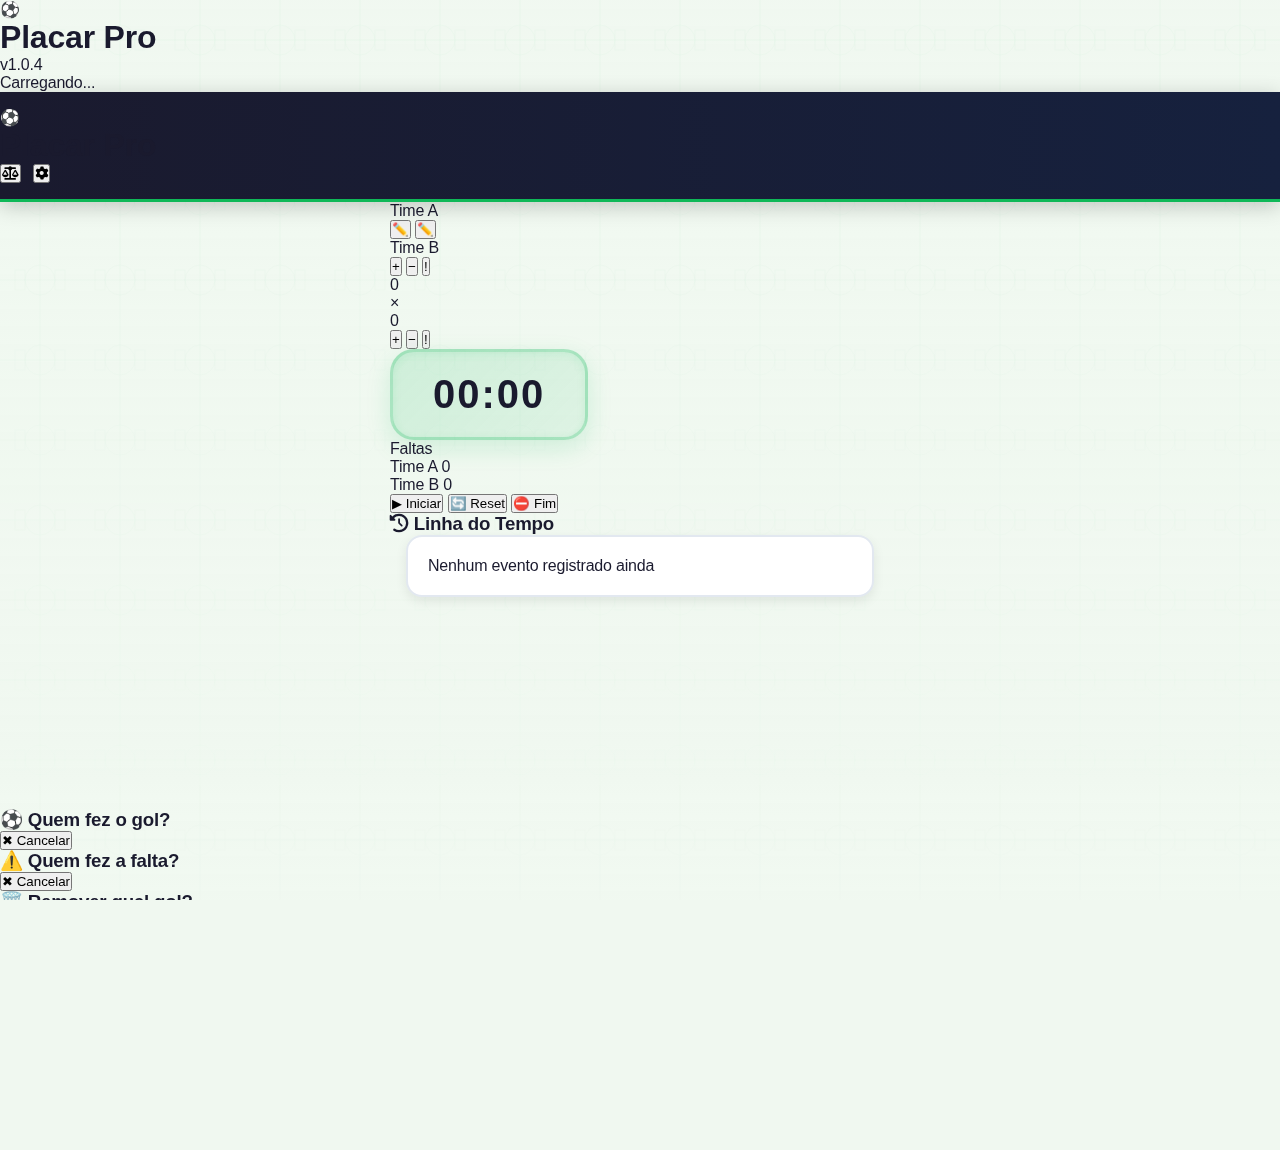
<file: index.html>
<!DOCTYPE html>
<html lang="pt-BR">
<head>
    <meta charset="UTF-8">
    <meta name="viewport" content="width=device-width, initial-scale=1.0, maximum-scale=1.0, user-scalable=no">
    
    <!-- Metadados básicos -->
    <meta name="description" content="Sistema de placar profissional Placar Pro">
    <meta name="version" content="v1.2.0">
    
    <!-- Theme-color dinâmico (JS) -->
    <meta name="theme-color" id="metaThemeColor" content="#1a5f23">
    
    <!-- Configurações iOS PWA -->
    <meta name="apple-mobile-web-app-capable" content="yes">
    <meta name="apple-mobile-web-app-status-bar-style" content="black-translucent">
    <meta name="apple-mobile-web-app-title" content="Placar Pro">
    
    <!-- Configurações Android/General PWA -->
    <meta name="mobile-web-app-capable" content="yes">
    <meta name="application-name" content="Placar Pro">
    
    <!-- Favicon e ícones -->
    <link rel="icon" href="icon-192.png" type="image/png">
    <link rel="apple-touch-icon" href="icon-192.png">
    
    <!-- Web App Manifest -->
    <link rel="manifest" href="manifest.json">
    
    <!-- Estilos -->
    <link rel="stylesheet" href="style.css">
    <link rel="stylesheet" href="https://cdnjs.cloudflare.com/ajax/libs/font-awesome/6.4.0/css/all.min.css">
    
    <title>Placar Pro</title>

    <script>
        function updateThemeColor() {
            const isDark = window.matchMedia('(prefers-color-scheme: dark)').matches;
            const metaTheme = document.getElementById('metaThemeColor');
            if (metaTheme) {
                metaTheme.setAttribute('content', isDark ? '#0a0c10' : '#1a1a2e');
            }
        }
        updateThemeColor();
        window.matchMedia('(prefers-color-scheme: dark)').addEventListener('change', updateThemeColor);
    </script>
</head>
<body class="clean-bg">
    <!-- SPLASH SCREEN -->
    <div id="splashScreen">
        <div class="splash-content">
            <div class="logo">⚽</div>
            <h1>Placar Pro</h1>
            <p class="version">v1.2.0</p>
            <div class="loading">
                <div class="spinner"></div>
            </div>
            <p class="loading-text">Carregando...</p>
        </div>
    </div>

    <!-- HEADER -->
<header class="app-header">
    <div class="header-container">
        <div class="logo-container">
            <div class="logo-icon">⚽</div>
            <h1 class="app-title">Placar Pro</h1>
        </div>
        <div style="display: flex; gap: 12px; margin-left: auto;">
            <button class="header-icon-btn" onclick="PlacarApp.trocarTab('comparar', this)" title="Comparar jogadores">
                <i class="fas fa-scale-balanced"></i>
            </button>
            <button class="header-icon-btn" onclick="PlacarApp.trocarTab('backup', this)" title="Configurações">
                <i class="fas fa-gear"></i>
            </button>
        </div>
    </div>
</header>

    <!-- CONTEÚDO PRINCIPAL -->
    <main class="app-main">
        <!-- SEÇÃO JOGO -->
        <section id="jogo" class="content-section active">
            <div class="scoreboard-container p-xl">
                <div class="teams-header">
                    <div class="team-name-display cursor-pointer" id="nomeTimeA">Time A</div>
                    <div class="team-edit-buttons">
                        <button class="edit-team-btn" onclick="PlacarApp.editarNomeTime('A')" title="Editar nome Time A">✏️</button>
                        <button class="edit-team-btn" onclick="PlacarApp.editarNomeTime('B')" title="Editar nome Time B">✏️</button>
                    </div>
                    <div class="team-name-display cursor-pointer" id="nomeTimeB">Time B</div>
                </div>

                <div class="main-scoreboard">
                    <div class="team-score team-left">
                        <div class="action-buttons">
                            <button class="action-btn goal-btn" onclick="PlacarApp.aumentarGol('A')" title="Gol do Time A">+</button>
                            <button class="action-btn remove-btn" onclick="PlacarApp.diminuirGol('A')" title="Remover gol">−</button>
                            <button class="action-btn foul-btn" onclick="PlacarApp.registrarFalta('A')" title="Registrar falta">!</button>
                        </div>
                        <div class="score-number cursor-pointer" id="placarA">0</div>
                    </div>
                    <div class="score-divider">×</div>
                    <div class="team-score team-right">
                        <div class="score-number cursor-pointer" id="placarB">0</div>
                        <div class="action-buttons">
                            <button class="action-btn goal-btn" onclick="PlacarApp.aumentarGol('B')" title="Gol do Time B">+</button>
                            <button class="action-btn remove-btn" onclick="PlacarApp.diminuirGol('B')" title="Remover gol">−</button>
                            <button class="action-btn foul-btn" onclick="PlacarApp.registrarFalta('B')" title="Registrar falta">!</button>
                        </div>
                    </div>
                </div>

                <div class="timer-section">
                    <div class="game-timer" id="tempo" onclick="PlacarApp.togglePause()">00:00</div>
                </div>

                <div class="fouls-section">
                    <div class="section-label">Faltas</div>
                    <div class="fouls-counter">
                        <div class="foul-item p-md">
                            <span class="foul-team-name" id="nomeFaltaA">Time A</span>
                            <span class="foul-count" id="faltasA">0</span>
                        </div>
                        <div class="foul-item p-md">
                            <span class="foul-team-name" id="nomeFaltaB">Time B</span>
                            <span class="foul-count" id="faltasB">0</span>
                        </div>
                    </div>
                </div>

                <div class="game-controls">
                    <button class="control-btn start-game-btn" id="btnIniciar" onclick="PlacarApp.iniciar()">
                        <span class="btn-icon">▶</span> Iniciar
                    </button>
                    <button class="control-btn reset-game-btn" onclick="PlacarApp.resetar()">
                        <span class="btn-icon">🔄</span> Reset
                    </button>
                    <button class="control-btn end-game-btn" id="btnFim" onclick="PlacarApp.fim()">
                        <span class="btn-icon">⛔</span> Fim
                    </button>
                </div>
            </div>

            <div class="timeline-container p-md">
                <h3 class="section-subtitle"><i class="fas fa-history"></i> Linha do Tempo</h3>
                <ul id="listaTimeline" class="timeline-list">
                    <li class="timeline-empty">Nenhum evento registrado ainda</li>
                </ul>
            </div>

            <h3 id="tituloGols" class="section-subtitle hidden">📊 Gols da Partida</h3>
            <ul id="listaGols" class="goals-list"></ul>
        </section>

        <!-- SEÇÃO JOGADORES (ID mantido) -->
        <section id="jogadores" class="content-section">
            <div class="input-card p-lg">
                <input type="text" id="novoJogador" class="player-input" placeholder="Nome do jogador" maxlength="20">
                <button class="primary-btn add-player-btn" onclick="PlacarApp.addJogador()">➕ Adicionar Jogador</button>
            </div>
            <ul id="listaJogadores" class="players-list"></ul>
        </section>

        <!-- SEÇÃO RANKING (ID mantido) -->
        <section id="ranking" class="content-section">
            <div class="stats-card p-lg">
                <h3 class="card-title">🏆 Ranking de Gols - Geral</h3>
                <ul id="listaRankingGeral" class="ranking-list"></ul>
            </div>
            <div class="stats-card p-lg">
                <h3 class="card-title">📅 Ranking de Gols - Mês</h3>
                <ul id="listaRankingMes" class="ranking-list"></ul>
            </div>
            <div class="stats-card p-lg">
                <h3 class="card-title">⚠️ Ranking de Faltas</h3>
                <ul id="listaRankingFaltas" class="ranking-list"></ul>
            </div>
        </section>

        <!-- SEÇÃO HISTÓRICO (ID mantido) -->
        <section id="historico" class="content-section">
            <div class="history-header">
                <h2 class="section-title">📋 Histórico de Partidas</h2>
                <button class="danger-btn clear-history-btn" onclick="PlacarApp.limparHistorico()">🗑️ Limpar Histórico</button>
            </div>
            <div id="listaHistorico" class="history-container"></div>
        </section>

        <!-- SEÇÃO STATS (ID mantido) -->
        <section id="stats" class="content-section">
            <h2 class="section-title">📊 Estatísticas</h2>
            <div class="stats-grid">
                <div class="stats-card p-lg">
                    <h3 class="card-title">📈 Gerais</h3>
                    <div id="statsGerais" class="stats-content"></div>
                </div>
                <div class="stats-card p-lg">
                    <h3 class="card-title">🔥 Recentes</h3>
                    <div id="statsRecentes" class="stats-content"></div>
                </div>
                <div class="stats-card p-lg">
                    <h3 class="card-title">👤 Por Jogador</h3>
                    <div id="statsPorJogador" class="stats-content"></div>
                </div>
            </div>
        </section>

        <!-- SEÇÃO COMPARAR (ID mantido) -->
        <section id="comparar" class="content-section">
            <div class="stats-card p-lg">
                <h3 class="card-title">⚖️ Comparar Jogadores</h3>
                <select id="jogador1" class="player-select">
                    <option value="">Selecione jogador 1</option>
                </select>
                <select id="jogador2" class="player-select">
                    <option value="">Selecione jogador 2</option>
                </select>
                <button class="primary-btn compare-btn" onclick="PlacarApp.compararJogadores()">⚖️ Comparar</button>
            </div>
            <div id="resultadoComparacao" class="comparison-result p-md"></div>
        </section>

        <!-- SEÇÃO BACKUP (ID mantido) -->
        <section id="backup" class="content-section">
            <div class="version-display p-lg">
                <div class="app-title">⚽ Placar Pro</div>
                <div class="app-version">Versão: <span id="appVersion">v1.2.0</span></div>
            </div>
            <div class="stats-card p-lg">
                <h3 class="card-title">💾 Backup & Restauração</h3>
                <button class="primary-btn" onclick="PlacarApp.exportarBackup()">📤 Exportar Dados</button>
                <button class="secondary-btn" onclick="document.getElementById('importFile').click()">📥 Importar Dados</button>
                <input type="file" id="importFile" accept=".json" style="display:none" onchange="PlacarApp.importarBackup(event)">
                <p style="font-size:12px; color:var(--text-secondary); margin-top:10px;">Salve seus jogadores, histórico e estatísticas</p>
                <button class="secondary-btn" onclick="PlacarApp.abrirTutorialManual()" style="margin-top: 15px;">📘 Reexibir tutorial</button>
            </div>
        </section>
    </main>

    <!-- POPUPS / MODAIS (inalterados) -->
    <div id="popupJogador" class="modal-overlay" onclick="PlacarApp.fecharPopup(event)">
        <div class="modal-content p-xl" onclick="event.stopPropagation()">
            <h3 class="modal-title">⚽ Quem fez o gol?</h3>
            <div id="popupJogadores" class="players-grid"></div>
            <button class="secondary-btn close-modal-btn" onclick="PlacarApp.fecharPopup()">✖ Cancelar</button>
        </div>
    </div>

    <div id="popupFalta" class="modal-overlay" onclick="PlacarApp.fecharPopupFalta(event)">
        <div class="modal-content p-xl" onclick="event.stopPropagation()">
            <h3 class="modal-title">⚠️ Quem fez a falta?</h3>
            <div id="popupJogadoresFalta" class="players-grid"></div>
            <button class="secondary-btn close-modal-btn" onclick="PlacarApp.fecharPopupFalta()">✖ Cancelar</button>
        </div>
    </div>

    <div id="popupRemover" class="modal-overlay" onclick="PlacarApp.fecharPopupRemover(event)">
        <div class="modal-content p-xl" onclick="event.stopPropagation()">
            <h3 class="modal-title">🗑️ Remover qual gol?</h3>
            <div id="popupGols" class="players-grid"></div>
            <button class="secondary-btn close-modal-btn" onclick="PlacarApp.fecharPopupRemover()">✖ Cancelar</button>
        </div>
    </div>

    <div id="popupNomeTime" class="modal-overlay" onclick="PlacarApp.fecharPopupNome(event)">
        <div class="modal-content p-xl" onclick="event.stopPropagation()">
            <h3 class="modal-title">✏️ Editar Nome do Time</h3>
            <input type="text" id="inputNomeTime" class="team-name-input" placeholder="Nome do time" maxlength="20">
            <button class="primary-btn confirm-btn" onclick="PlacarApp.salvarNomeTime()">✓ Confirmar</button>
            <button class="secondary-btn close-modal-btn" onclick="PlacarApp.fecharPopupNome()">✖ Cancelar</button>
        </div>
    </div>

    <!-- MODAL DO CARD DE COMPARTILHAMENTO -->
    <div id="modalCardPartida" class="modal-overlay" onclick="PlacarApp.fecharModalCard(event)">
        <div class="modal-content card-gramado" onclick="event.stopPropagation()">
            <div id="cardPartidaConteudo"></div>
            <div style="display: flex; gap: 12px; margin-top: 24px; justify-content: center;">
                <button class="secondary-btn" onclick="PlacarApp.fecharModalCard()">✖ Fechar</button>
            </div>
        </div>
    </div>

    <!-- OVERLAY DE ANIMAÇÃO -->
    <div id="gameOverlay" class="game-overlay">
        <div class="overlay-content">
            <div class="overlay-icon" id="overlayIcon">⚽</div>
            <div class="overlay-text" id="overlayText">INÍCIO DE JOGO</div>
        </div>
    </div>

    <!-- BOTÕES FLUTUANTES -->
    <button id="installBtn" class="floating-btn install-btn" onclick="PlacarApp.instalarApp()">📱 Instalar App</button>
    <button id="undoBtn" class="floating-btn undo-btn" onclick="PlacarApp.desfazer()" style="display: none;">↶</button>

    <!-- ===== BARRA DE ABAS – BOTTOM NAVIGATION (5 ITENS) ===== -->
<nav class="tabs-navigation">
    <div class="tabs-container">
        <button class="tab-button active" onclick="PlacarApp.trocarTab('jogo', this)">
            <i class="fas fa-futbol"></i>
            <span>Jogo</span>
        </button>
        <button class="tab-button" onclick="PlacarApp.trocarTab('jogadores', this)">
            <i class="fas fa-users"></i>
            <span>Elenco</span>
        </button>
        <button class="tab-button" onclick="PlacarApp.trocarTab('ranking', this)">
            <i class="fas fa-trophy"></i>
            <span>Artilharia</span>
        </button>
        <button class="tab-button" onclick="PlacarApp.trocarTab('historico', this)">
            <i class="fas fa-clock-rotate-left"></i>
            <span>Partidas</span>
        </button>
        <button class="tab-button" onclick="PlacarApp.trocarTab('stats', this)">
            <i class="fas fa-chart-simple"></i>
            <span>Estatísticas</span>
        </button>
    </div>
</nav>

    <!-- SCRIPTS -->
    <script src="app.js"></script>
    <script>
        document.addEventListener('DOMContentLoaded', function() {
            console.log('Placar Pro - Carregado com sucesso!');
            if (window.matchMedia('(display-mode: standalone)').matches) {
                console.log('Rodando como PWA instalado');
            }
            const versionSpan = document.getElementById('appVersion');
            if (versionSpan) versionSpan.textContent = 'v1.2.0';
        });
    </script>
</body>
</html>
</file>
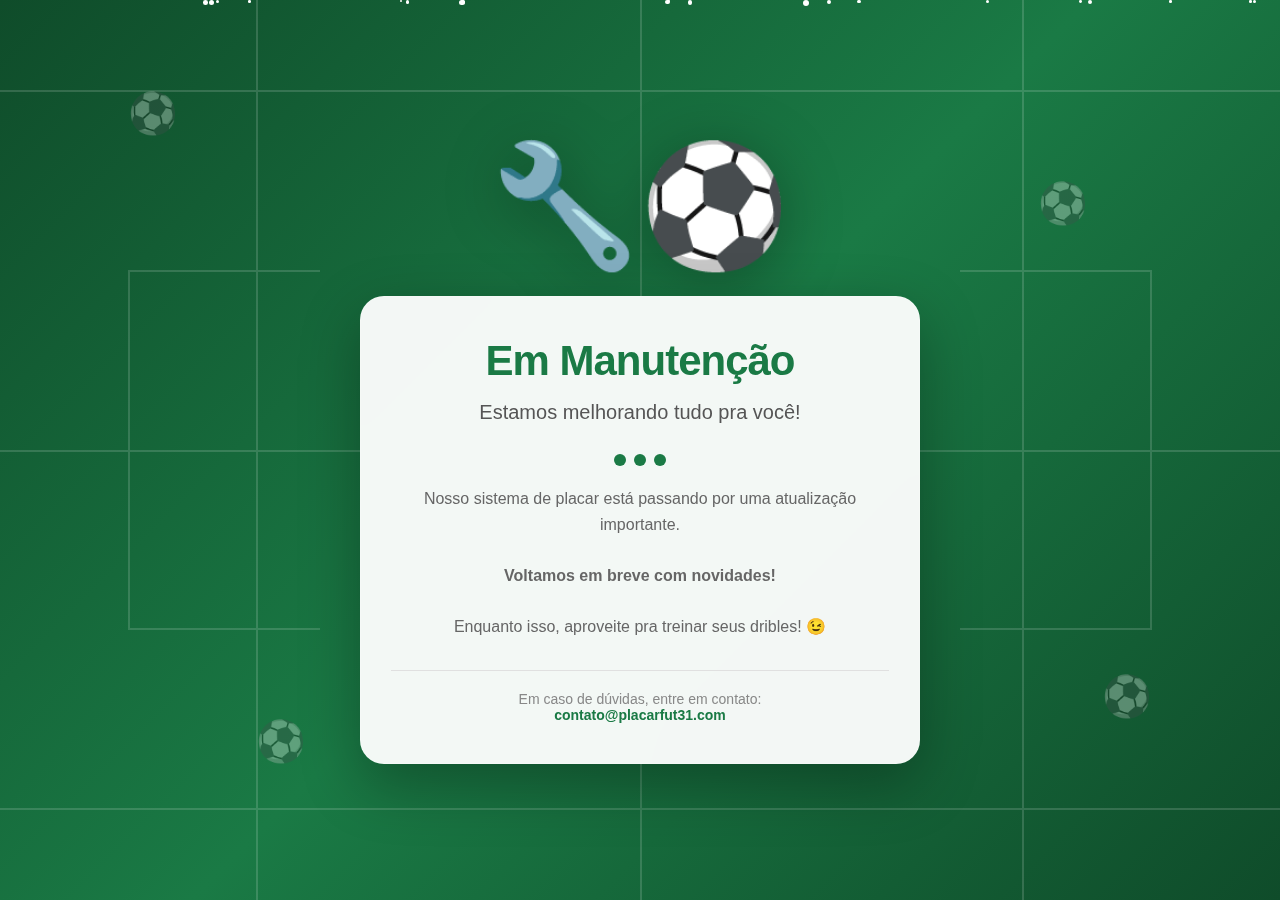
<file: manutencao.html>
<!DOCTYPE html>
<html lang="pt-BR">
<head>
<meta charset="UTF-8">
<meta name="viewport" content="width=device-width, initial-scale=1.0">
<title>Em Manutenção - Placar Fut 31</title>
<style>
* {
  margin: 0;
  padding: 0;
  box-sizing: border-box;
}

body {
  font-family: -apple-system, BlinkMacSystemFont, 'Segoe UI', Roboto, Arial, sans-serif;
  background: linear-gradient(135deg, #0f4c2a 0%, #1a7a45 50%, #0f4c2a 100%);
  min-height: 100vh;
  display: flex;
  align-items: center;
  justify-content: center;
  overflow: hidden;
  position: relative;
}

/* Campo de futebol de fundo */
.field {
  position: absolute;
  top: 0;
  left: 0;
  right: 0;
  bottom: 0;
  opacity: 0.15;
  overflow: hidden;
}

.field-lines {
  position: absolute;
  width: 100%;
  height: 100%;
}

/* Linhas horizontais */
.line-h {
  position: absolute;
  left: 0;
  right: 0;
  height: 2px;
  background: white;
}

.line-h.top { top: 10%; }
.line-h.middle { top: 50%; }
.line-h.bottom { bottom: 10%; }

/* Linhas verticais */
.line-v {
  position: absolute;
  top: 0;
  bottom: 0;
  width: 2px;
  background: white;
}

.line-v.left { left: 20%; }
.line-v.middle { left: 50%; }
.line-v.right { right: 20%; }

/* Círculo central */
.center-circle {
  position: absolute;
  top: 50%;
  left: 50%;
  transform: translate(-50%, -50%);
  width: 200px;
  height: 200px;
  border: 2px solid white;
  border-radius: 50%;
}

/* Áreas */
.area {
  position: absolute;
  border: 2px solid white;
}

.area.left {
  left: 10%;
  top: 30%;
  width: 15%;
  height: 40%;
  border-right: none;
}

.area.right {
  right: 10%;
  top: 30%;
  width: 15%;
  height: 40%;
  border-left: none;
}

/* Container principal */
.container {
  position: relative;
  z-index: 10;
  text-align: center;
  padding: 40px 20px;
  max-width: 600px;
  width: 90%;
}

/* Logo/Ícone */
.icon {
  font-size: 120px;
  animation: bounce 2s ease-in-out infinite;
  filter: drop-shadow(0 10px 30px rgba(0,0,0,0.3));
  margin-bottom: 20px;
}

@keyframes bounce {
  0%, 100% { transform: translateY(0) rotate(0deg); }
  50% { transform: translateY(-20px) rotate(10deg); }
}

/* Card com glassmorphism */
.card {
  background: rgba(255, 255, 255, 0.95);
  backdrop-filter: blur(10px);
  padding: 40px 30px;
  border-radius: 24px;
  box-shadow: 0 20px 60px rgba(0,0,0,0.3);
  border: 1px solid rgba(255,255,255,0.2);
}

h1 {
  font-size: 42px;
  font-weight: 900;
  color: #1a7a45;
  margin-bottom: 16px;
  letter-spacing: -1px;
}

.subtitle {
  font-size: 20px;
  color: #555;
  margin-bottom: 30px;
  font-weight: 500;
}

.message {
  font-size: 16px;
  color: #666;
  line-height: 1.6;
  margin-bottom: 30px;
}

/* Loader animado */
.loader {
  display: flex;
  justify-content: center;
  gap: 8px;
  margin-bottom: 20px;
}

.dot {
  width: 12px;
  height: 12px;
  background: #1a7a45;
  border-radius: 50%;
  animation: loading 1.4s ease-in-out infinite;
}

.dot:nth-child(1) { animation-delay: 0s; }
.dot:nth-child(2) { animation-delay: 0.2s; }
.dot:nth-child(3) { animation-delay: 0.4s; }

@keyframes loading {
  0%, 80%, 100% { 
    transform: scale(0.8);
    opacity: 0.5;
  }
  40% { 
    transform: scale(1.2);
    opacity: 1;
  }
}

/* Info de contato */
.contact {
  font-size: 14px;
  color: #888;
  margin-top: 30px;
  padding-top: 20px;
  border-top: 1px solid #e0e0e0;
}

.contact a {
  color: #1a7a45;
  text-decoration: none;
  font-weight: 600;
}

/* Bola flutuante decorativa */
.floating-ball {
  position: absolute;
  font-size: 40px;
  animation: float 6s ease-in-out infinite;
  opacity: 0.3;
  z-index: 5;
}

.ball-1 { top: 10%; left: 10%; animation-delay: 0s; }
.ball-2 { top: 20%; right: 15%; animation-delay: 1s; }
.ball-3 { bottom: 15%; left: 20%; animation-delay: 2s; }
.ball-4 { bottom: 20%; right: 10%; animation-delay: 3s; }

@keyframes float {
  0%, 100% { transform: translateY(0) rotate(0deg); }
  50% { transform: translateY(-30px) rotate(180deg); }
}

/* Responsivo */
@media (max-width: 600px) {
  h1 { font-size: 32px; }
  .subtitle { font-size: 18px; }
  .icon { font-size: 80px; }
  .card { padding: 30px 20px; }
}

/* Efeito de partículas */
.particles {
  position: absolute;
  top: 0;
  left: 0;
  right: 0;
  bottom: 0;
  overflow: hidden;
  z-index: 1;
}

.particle {
  position: absolute;
  background: white;
  border-radius: 50%;
  animation: rise 10s linear infinite;
}

@keyframes rise {
  from { 
    transform: translateY(0) scale(0);
    opacity: 0;
  }
  50% {
    opacity: 0.3;
  }
  to { 
    transform: translateY(-100vh) scale(1);
    opacity: 0;
  }
}
</style>
</head>
<body>

<!-- Campo de futebol de fundo -->
<div class="field">
  <div class="field-lines">
    <!-- Linhas horizontais -->
    <div class="line-h top"></div>
    <div class="line-h middle"></div>
    <div class="line-h bottom"></div>
    
    <!-- Linhas verticais -->
    <div class="line-v left"></div>
    <div class="line-v middle"></div>
    <div class="line-v right"></div>
    
    <!-- Círculo central -->
    <div class="center-circle"></div>
    
    <!-- Áreas -->
    <div class="area left"></div>
    <div class="area right"></div>
  </div>
</div>

<!-- Partículas decorativas -->
<div class="particles" id="particles"></div>

<!-- Bolas flutuantes -->
<div class="floating-ball ball-1">⚽</div>
<div class="floating-ball ball-2">⚽</div>
<div class="floating-ball ball-3">⚽</div>
<div class="floating-ball ball-4">⚽</div>

<!-- Container principal -->
<div class="container">
  <div class="icon">🔧⚽</div>
  
  <div class="card">
    <h1>Em Manutenção</h1>
    <p class="subtitle">Estamos melhorando tudo pra você!</p>
    
    <div class="loader">
      <div class="dot"></div>
      <div class="dot"></div>
      <div class="dot"></div>
    </div>
    
    <p class="message">
      Nosso sistema de placar está passando por uma atualização importante.
      <br><br>
      <strong>Voltamos em breve com novidades!</strong>
      <br><br>
      Enquanto isso, aproveite pra treinar seus dribles! 😉
    </p>
    
    <div class="contact">
      Em caso de dúvidas, entre em contato:<br>
      <a href="mailto:contato@placarfut31.com">contato@placarfut31.com</a>
    </div>
  </div>
</div>

<script>
// Gera partículas aleatórias
const particlesContainer = document.getElementById('particles');
const particleCount = 20;

for(let i = 0; i < particleCount; i++) {
  const particle = document.createElement('div');
  particle.className = 'particle';
  
  // Tamanho aleatório
  const size = Math.random() * 4 + 2;
  particle.style.width = size + 'px';
  particle.style.height = size + 'px';
  
  // Posição horizontal aleatória
  particle.style.left = Math.random() * 100 + '%';
  
  // Delay aleatório
  particle.style.animationDelay = Math.random() * 10 + 's';
  
  // Duração aleatória
  particle.style.animationDuration = (Math.random() * 5 + 8) + 's';
  
  particlesContainer.appendChild(particle);
}
</script>

</body>
</html>
</file>
<file: style.css>
/* ===== PLACAR FUT 31 - VERSÃO REFINADA ===== */
/* ===== Foco: Visual premium, 100% tela, botões integrados ===== */

:root {
  /* PALETA DE CORES PROFISSIONAL */
  --primary-green: #0fb858;
  --primary-green-dark: #0ea04d;
  --primary-red: #ff4757;
  --primary-red-dark: #e63946;
  --primary-yellow: #ffa502;
  --primary-yellow-dark: #ff8c00;
  --primary-blue: #3742fa;
  
  /* CORES DE FUNDO E TEXTO */
  --bg-body: #f0f8f0; /* Verde muito claro (gramado) */
  --bg-card: #ffffff;
  --text-primary: #1a1a2e;
  --text-secondary: #4a5568;
  --border-color: #e2e8f0;
  --shadow-light: 0 4px 12px rgba(0, 0, 0, 0.08);
  --shadow-medium: 0 6px 20px rgba(0, 0, 0, 0.12);
  --shadow-soft: 0 4px 6px rgba(0, 0, 0, 0.05), 0 10px 20px rgba(0, 0, 0, 0.08);
  
  /* GRADIENTES PROFISSIONAIS */
  --gradient-header: linear-gradient(135deg, #1a1a2e, #16213e);
  --gradient-green: linear-gradient(135deg, var(--primary-green), var(--primary-green-dark));
  --gradient-red: linear-gradient(135deg, var(--primary-red), var(--primary-red-dark));
  --gradient-yellow: linear-gradient(135deg, var(--primary-yellow), var(--primary-yellow-dark));
  --gradient-blue: linear-gradient(135deg, var(--primary-blue), #2f3ded);
  
  /* FUNDO DE CAMPO DE FUTEBOL SUTIL */
  --field-bg: url("data:image/svg+xml,%3Csvg width='80' height='80' xmlns='http://www.w3.org/2000/svg'%3E%3Cdefs%3E%3Cpattern id='field' width='80' height='80' patternUnits='userSpaceOnUse'%3E%3Crect width='80' height='80' fill='%23f0f8f0'/%3E%3Cpath d='M40 0v80M0 40h80' stroke='%230fb858' stroke-width='0.8' stroke-opacity='0.15'/%3E%3Ccircle cx='40' cy='40' r='15' fill='none' stroke='%230fb858' stroke-width='0.8' stroke-opacity='0.1'/%3E%3Crect x='15' y='30' width='10' height='20' fill='none' stroke='%230fb858' stroke-width='0.8' stroke-opacity='0.1'/%3E%3Crect x='55' y='30' width='10' height='20' fill='none' stroke='%230fb858' stroke-width='0.8' stroke-opacity='0.1'/%3E%3C/pattern%3E%3C/defs%3E%3Crect width='100%25' height='100%25' fill='url(%23field)'/%3E%3C/svg%3E");
}

/* ===== RESET E CONFIGURAÇÕES GERAIS ===== */
* {
  margin: 0;
  padding: 0;
  box-sizing: border-box;
  -webkit-tap-highlight-color: transparent;
}

html, body {
  width: 100%;
  height: 100%;
  overflow-x: hidden;
}

body {
  font-family: -apple-system, BlinkMacSystemFont, 'Segoe UI', Roboto, Helvetica, Arial, sans-serif;
  background-color: var(--bg-body);
  background-image: var(--field-bg);
  background-size: 80px 80px;
  color: var(--text-primary);
  min-height: 100vh;
  -webkit-font-smoothing: antialiased;
  -moz-osx-font-smoothing: grayscale;
  padding: 0;
  margin: 0;
  position: relative;
  letter-spacing: -0.2px;
}

/* Camada escura sutil para melhor contraste */
body::after {
  content: '';
  position: fixed;
  top: 0;
  left: 0;
  right: 0;
  bottom: 0;
  background: linear-gradient(rgba(240, 248, 240, 0.7), rgba(240, 248, 240, 0.9));
  z-index: -1;
  pointer-events: none;
}

/* ===== HEADER ELEGANTE ===== */
header {
  background: linear-gradient(90deg, 
    #1a1a2e, 
    #16213e, 
    #1a1a2e);
  background-size: 200% 200%;
  animation: headerGradient 10s ease infinite;
  padding: 16px 0;
  display: flex;
  align-items: center;
  justify-content: space-between;
  position: sticky;
  top: 0;
  z-index: 1000;
  width: 100%;
  box-shadow: 0 4px 20px rgba(0, 0, 0, 0.2);
  border-bottom: 3px solid var(--primary-green);
}

@keyframes headerGradient {
  0% { background-position: 0% 50%; }
  50% { background-position: 100% 50%; }
  100% { background-position: 0% 50%; }
}

.header-content {
  display: flex;
  align-items: center;
  justify-content: center;
  gap: 12px;
  flex: 1;
  padding: 0 20px;
}

.header-logo {
  font-size: 28px;
  animation: rotate 25s linear infinite;
  background: rgba(255, 255, 255, 0.1);
  width: 50px;
  height: 50px;
  border-radius: 50%;
  display: flex;
  align-items: center;
  justify-content: center;
  border: 2px solid rgba(255, 255, 255, 0.3);
}

@keyframes rotate {
  from { transform: rotate(0deg); }
  to { transform: rotate(360deg); }
}

.header-title {
  font-size: 22px;
  font-weight: 800;
  color: white;
  letter-spacing: -0.5px;
  text-shadow: 0 2px 8px rgba(0, 0, 0, 0.3);
}

.theme-toggle {
  display: block;
  background: transparent;
  border: none;
  font-size: 22px;
  cursor: pointer;
  color: white;
  margin-right: 16px;
}

/* ===== TABS ELEGANTES ===== */
.tabs {
  display: flex;
  background: transparent;
  overflow-x: auto;
  scrollbar-width: none;
  width: 100%;
  border-bottom: 2px solid rgba(0, 0, 0, 0.05);
  position: sticky;
  top: 71px; /* Altura do header */
  z-index: 900;
}

.tabs::-webkit-scrollbar {
  display: none;
}

.tabs button {
  flex: 1;
  min-width: 85px;
  padding: 16px 12px;
  border: none;
  background: transparent;
  font-size: 14px;
  font-weight: 600;
  color: var(--text-secondary);
  cursor: pointer;
  transition: all 0.3s ease;
  position: relative;
  white-space: nowrap;
  letter-spacing: -0.3px;
}

.tabs button.active {
  color: var(--primary-green);
  font-weight: 700;
  background: linear-gradient(145deg, #ffffff, #f5f5f5);
  border-radius: 16px 16px 0 0;
  box-shadow: 0 -4px 10px rgba(0, 0, 0, 0.05);
}

.tabs button.active::after {
  content: '';
  position: absolute;
  bottom: 0;
  left: 50%;
  transform: translateX(-50%);
  width: 60%;
  height: 3px;
  background: var(--primary-green);
  border-radius: 3px 3px 0 0;
}

/* ===== SEÇÕES PRINCIPAIS ===== */
main {
  width: 100%;
  padding: 0;
  padding-bottom: 100px;
}

section {
  display: none;
  width: 100%;
  animation: fadeIn 0.4s ease-out;
  padding-bottom: 100px;
}

section.active {
  display: block;
}

@keyframes fadeIn {
  from { opacity: 0; transform: translateY(15px); }
  to { opacity: 1; transform: translateY(0); }
}

/* ===== CARD ELEGANTE ===== */
.card {
  background: rgba(255, 255, 255, 0.95);
  backdrop-filter: blur(10px);
  -webkit-backdrop-filter: blur(10px);
  border-radius: 24px;
  padding: 24px;
  margin: 16px;
  box-shadow: 
    20px 20px 40px rgba(0, 0, 0, 0.08),
    -20px -20px 40px rgba(255, 255, 255, 0.8);
  border: 1px solid rgba(255, 255, 255, 0.3);
  position: relative;
  overflow: hidden;
  transition: transform 0.3s ease, box-shadow 0.3s ease;
}

.card:hover {
  transform: translateY(-2px);
  box-shadow: 0 10px 30px rgba(0, 0, 0, 0.15);
}

.card::before {
  content: '';
  position: absolute;
  top: 0;
  left: 0;
  right: 0;
  height: 5px;
  background: var(--gradient-green);
  border-radius: 20px 20px 0 0;
}

/* ===== PLACAR PREMIUM ===== */
.placar-container {
  background: rgba(255, 255, 255, 0.95);
  backdrop-filter: blur(10px);
  -webkit-backdrop-filter: blur(10px);
  border-radius: 24px;
  padding: 24px;
  margin: 16px;
  box-shadow: 
    20px 20px 40px rgba(0, 0, 0, 0.08),
    -20px -20px 40px rgba(255, 255, 255, 0.8);
  border: 1px solid rgba(255, 255, 255, 0.3);
  position: relative;
  overflow: hidden;
}

/* Efeito sutil de gramado no placar */
.placar-container::before {
  content: '';
  position: absolute;
  top: 0;
  left: 0;
  right: 0;
  bottom: 0;
  background: linear-gradient(135deg, 
    rgba(15, 184, 88, 0.03) 0%, 
    rgba(15, 184, 88, 0.01) 100%);
  z-index: 0;
  pointer-events: none;
}

.placar-header {
  display: flex;
  justify-content: space-between;
  align-items: center;
  margin-bottom: 24px;
  position: relative;
  z-index: 1;
  gap: 10px;
}

.nome-time {
  flex: 1;
  padding: 14px 18px;
  background: rgba(15, 184, 88, 0.1);
  border-radius: 16px;
  font-size: 17px;
  font-weight: 700;
  color: var(--text-primary);
  text-align: center;
  overflow: hidden;
  white-space: nowrap;
  text-overflow: ellipsis;
  border: 2px solid rgba(15, 184, 88, 0.2);
  backdrop-filter: blur(5px);
  min-height: 52px;
  display: flex;
  align-items: center;
  justify-content: center;
  transition: all 0.3s ease;
}

.nome-time:hover {
  border-color: rgba(15, 184, 88, 0.4);
  background: rgba(15, 184, 88, 0.15);
}

.btn-edit {
  background: rgba(15, 184, 88, 0.1);
  border: 2px solid rgba(15, 184, 88, 0.3);
  color: var(--primary-green);
  font-size: 18px;
  cursor: pointer;
  width: 44px;
  height: 44px;
  border-radius: 12px;
  display: flex;
  align-items: center;
  justify-content: center;
  transition: all 0.3s ease;
  margin: 0 5px;
  flex-shrink: 0;
  position: relative;
  overflow: hidden;
}

.btn-edit:active {
  background: var(--primary-green);
  color: white;
  transform: scale(0.95);
}

/* PLACAR CENTRAL (FOCO VISUAL) */
.placar {
  display: flex;
  align-items: center;
  justify-content: center;
  gap: 20px;
  padding: 30px 0;
  position: relative;
  z-index: 1;
}

.placar-time {
  display: flex;
  align-items: center;
  gap: 15px;
  flex: 1;
  justify-content: center;
}

.placar-numero {
  font-size: 84px;
  font-weight: 900;
  min-width: 110px;
  text-align: center;
  color: var(--text-primary);
  text-shadow: 0 4px 12px rgba(0, 0, 0, 0.15);
  font-variant-numeric: tabular-nums;
  background: linear-gradient(135deg, 
    rgba(255, 255, 255, 0.95), 
    rgba(255, 255, 255, 0.85));
  padding: 10px 20px;
  border-radius: 20px;
  box-shadow: 
    0 10px 30px rgba(0, 0, 0, 0.15),
    inset 0 2px 8px rgba(255, 255, 255, 0.8),
    inset 0 -2px 8px rgba(0, 0, 0, 0.05);
  border: 3px solid rgba(255, 255, 255, 0.9);
  position: relative;
  overflow: hidden;
}

.placar-numero::before {
  content: '';
  position: absolute;
  top: 0;
  left: 0;
  right: 0;
  bottom: 0;
  background: linear-gradient(
    45deg,
    transparent 30%,
    rgba(255, 255, 255, 0.2) 50%,
    transparent 70%
  );
  animation: shine 3s infinite;
  pointer-events: none;
}

@keyframes shine {
  0% { transform: translateX(-100%); }
  100% { transform: translateX(100%); }
}

.placar-vs {
  font-size: 38px;
  color: var(--text-secondary);
  font-weight: 400;
  opacity: 0.7;
  flex-shrink: 0;
  padding: 0 10px;
}

/* BOTÕES DE CONTROLE INTEGRADOS */
.botoes-controle {
  display: flex;
  flex-direction: column;
  gap: 12px;
  width: 64px;
}

.btn-controle {
  width: 64px;
  height: 64px;
  border: none;
  border-radius: 18px;
  font-weight: 800;
  display: flex;
  align-items: center;
  justify-content: center;
  font-size: 28px;
  cursor: pointer;
  transition: all 0.2s cubic-bezier(0.4, 0, 0.2, 1);
  box-shadow: 0 6px 15px rgba(0, 0, 0, 0.15);
  position: relative;
  overflow: hidden;
}

.btn-controle::before {
  content: '';
  position: absolute;
  top: -50%;
  left: -50%;
  width: 200%;
  height: 200%;
  background: linear-gradient(
    to right,
    rgba(255, 255, 255, 0) 0%,
    rgba(255, 255, 255, 0.2) 50%,
    rgba(255, 255, 255, 0) 100%
  );
  transform: rotate(30deg);
  transition: transform 0.6s;
  opacity: 0;
}

.btn-controle:active::before {
  transform: rotate(30deg) translate(100%, 100%);
  opacity: 1;
  transition: transform 0s;
}

.btn-gol {
  background: var(--gradient-green);
  color: white;
  height: 74px;
  font-size: 34px;
}

.btn-remover {
  background: var(--gradient-red);
  color: white;
  font-size: 26px;
}

.btn-falta {
  background: var(--gradient-yellow);
  color: white;
  font-size: 24px;
}

/* ANIMAÇÃO DE GOL */
.placar.gol-animation {
  animation: golCelebration 0.8s cubic-bezier(0.4, 0, 0.2, 1);
}

@keyframes golCelebration {
  0%, 100% { 
    transform: scale(1); 
  }
  25% { 
    transform: scale(1.15); 
    filter: brightness(1.2);
  }
  50% { 
    transform: scale(0.98); 
  }
  75% { 
    transform: scale(1.08); 
  }
}

/* ===== TIMER ELEGANTE ===== */
.tempo-container {
  text-align: center;
  margin: 30px 0;
  position: relative;
  z-index: 1;
}

#tempo {
  font-size: 40px;
  font-weight: 800;
  padding: 20px 40px;
  background: linear-gradient(135deg, 
    rgba(15, 184, 88, 0.15), 
    rgba(15, 184, 88, 0.08));
  border-radius: 24px;
  display: inline-block;
  min-width: 160px;
  border: 3px solid rgba(15, 184, 88, 0.25);
  color: var(--text-primary);
  font-variant-numeric: tabular-nums;
  letter-spacing: 2px;
  transition: all 0.3s ease;
  box-shadow: 
    inset 0 2px 8px rgba(15, 184, 88, 0.1),
    0 8px 25px rgba(15, 184, 88, 0.15);
  cursor: pointer;
}

#tempo:active {
  transform: scale(0.97);
  background: linear-gradient(135deg, 
    rgba(15, 184, 88, 0.2), 
    rgba(15, 184, 88, 0.12));
}

#tempo.tempo-pausado {
  color: var(--primary-red);
  border-color: rgba(255, 71, 87, 0.3);
  background: linear-gradient(135deg, 
    rgba(255, 71, 87, 0.15), 
    rgba(255, 71, 87, 0.08));
  animation: pulsePause 2s ease-in-out infinite;
}

@keyframes pulsePause {
  0%, 100% { 
    opacity: 1;
    box-shadow: 
      inset 0 2px 8px rgba(255, 71, 87, 0.1),
      0 8px 25px rgba(255, 71, 87, 0.15);
  }
  50% { 
    opacity: 0.8;
    box-shadow: 
      inset 0 2px 8px rgba(255, 71, 87, 0.05),
      0 4px 15px rgba(255, 71, 87, 0.1);
  }
}

/* ===== CONTADOR DE FALTAS ===== */
.contador-faltas {
  display: flex;
  justify-content: space-between;
  gap: 16px;
  margin: 30px 0;
  padding: 0 16px;
}

.falta-item {
  flex: 1;
  display: flex;
  justify-content: space-between;
  align-items: center;
  padding: 18px 22px;
  background: linear-gradient(135deg, 
    rgba(255, 165, 2, 0.12), 
    rgba(255, 165, 2, 0.06));
  border-radius: 18px;
  border: 2px solid rgba(255, 165, 2, 0.25);
  font-size: 16px;
  font-weight: 600;
  color: var(--text-secondary);
  min-height: 58px;
  box-shadow: 0 4px 15px rgba(255, 165, 2, 0.1);
}

.falta-numero {
  font-size: 26px;
  font-weight: 800;
  color: var(--primary-yellow);
  text-shadow: 0 2px 4px rgba(255, 165, 2, 0.3);
}

/* ===== BOTÕES DE AÇÃO ===== */
.actions {
  display: flex;
  gap: 14px;
  width: 100%;
  margin: 30px 0;
  padding: 0 16px;
}

.btn-acao {
  flex: 1;
  padding: 20px 16px;
  border: none;
  border-radius: 18px;
  font-size: 17px;
  font-weight: 700;
  color: white;
  cursor: pointer;
  transition: all 0.3s cubic-bezier(0.4, 0, 0.2, 1);
  display: flex;
  align-items: center;
  justify-content: center;
  gap: 10px;
  min-height: 62px;
  box-shadow: 0 6px 20px rgba(0, 0, 0, 0.15);
  position: relative;
  overflow: hidden;
}

.btn-acao::before {
  content: '';
  position: absolute;
  top: -50%;
  left: -50%;
  width: 200%;
  height: 200%;
  background: linear-gradient(
    to right,
    rgba(255, 255, 255, 0) 0%,
    rgba(255, 255, 255, 0.2) 50%,
    rgba(255, 255, 255, 0) 100%
  );
  transform: rotate(30deg);
  transition: transform 0.6s;
  opacity: 0;
}

.btn-acao:active::before {
  transform: rotate(30deg) translate(100%, 100%);
  opacity: 1;
  transition: transform 0s;
}

.btn-iniciar {
  background: var(--gradient-green);
  flex: 1.3;
}

.btn-reset {
  background: var(--gradient-yellow);
  flex: 0.9;
  opacity: 0.95;
  font-size: 16px;
}

.btn-fim {
  background: var(--gradient-red);
  flex: 1.1;
}

/* ANIMAÇÕES DOS BOTÕES */
.btn-animating-green {
  animation: pulseGreen 0.6s ease-in-out !important;
}

.btn-animating-red {
  animation: pulseRed 0.6s ease-in-out !important;
}

@keyframes pulseGreen {
  0%, 100% { transform: scale(1); }
  50% { transform: scale(1.08); }
}

@keyframes pulseRed {
  0%, 100% { transform: scale(1); }
  50% { transform: scale(1.08); }
}

/* ===== TOAST NOTIFICATIONS ===== */
.toast {
  position: fixed;
  top: 30px;
  left: 50%;
  transform: translateX(-50%);
  background: var(--bg-card);
  color: var(--text-primary);
  padding: 16px 28px;
  border-radius: 16px;
  box-shadow: var(--shadow-medium);
  border: 2px solid var(--border-color);
  z-index: 9999;
  animation: slideDown 0.4s cubic-bezier(0.4, 0, 0.2, 1);
  font-weight: 700;
  max-width: 90%;
  text-align: center;
  backdrop-filter: blur(10px);
}

.toast-success {
  border-left: 5px solid var(--primary-green);
}

.toast-error {
  border-left: 5px solid var(--primary-red);
}

.toast-warning {
  border-left: 5px solid var(--primary-yellow);
}

@keyframes slideDown {
  from { 
    opacity: 0; 
    transform: translateX(-50%) translateY(-30px); 
  }
  to { 
    opacity: 1; 
    transform: translateX(-50%) translateY(0); 
  }
}

/* ===== FORMULÁRIOS ===== */
input, select {
  width: 100%;
  padding: 18px;
  margin: 10px 0;
  border: 2px solid var(--border-color);
  border-radius: 16px;
  background: var(--bg-card);
  color: var(--text-primary);
  font-size: 16px;
  font-weight: 500;
  transition: all 0.3s ease;
  box-shadow: 0 2px 8px rgba(0, 0, 0, 0.05);
}

input:focus, select:focus {
  outline: none;
  border-color: var(--primary-green);
  box-shadow: 0 0 0 4px rgba(15, 184, 88, 0.15);
  transform: translateY(-1px);
}

/* ===== LISTAS ===== */
ul {
  width: 100%;
  list-style: none;
  padding: 0 16px;
}

li {
  width: 100%;
  padding: 20px;
  background: var(--bg-card);
  border-radius: 16px;
  margin-bottom: 12px;
  display: flex;
  justify-content: space-between;
  align-items: center;
  border: 2px solid var(--border-color);
  font-size: 16px;
  font-weight: 500;
  transition: all 0.3s ease;
  box-shadow: var(--shadow-light);
}

li:active {
  transform: translateX(5px);
  background: rgba(15, 184, 88, 0.05);
  border-color: rgba(15, 184, 88, 0.3);
}

li button {
  border: none;
  background: rgba(255, 71, 87, 0.1);
  color: var(--primary-red);
  font-size: 20px;
  cursor: pointer;
  padding: 10px;
  border-radius: 10px;
  transition: all 0.3s ease;
  width: 44px;
  height: 44px;
  display: flex;
  align-items: center;
  justify-content: center;
}

li button:active {
  background: var(--primary-red);
  color: white;
  transform: scale(0.95);
}

/* ===== POPUPS ===== */
.popup-overlay {
  display: none;
  position: fixed;
  top: 0;
  left: 0;
  right: 0;
  bottom: 0;
  background: rgba(0, 0, 0, 0.7);
  backdrop-filter: blur(8px);
  z-index: 2000;
  align-items: center;
  justify-content: center;
  padding: 20px;
  animation: fadeIn 0.4s ease;
}

.popup-overlay.show {
  display: flex;
}

.popup-content {
  background: rgba(255, 255, 255, 0.95);
  backdrop-filter: blur(10px);
  -webkit-backdrop-filter: blur(10px);
  border-radius: 28px;
  padding: 32px;
  width: 90%;
  max-width: 400px;
  max-height: 80vh;
  overflow-y: auto;
  box-shadow: 0 25px 50px rgba(0, 0, 0, 0.3);
  animation: popupSlide 0.4s cubic-bezier(0.34, 1.56, 0.64, 1);
  border: 2px solid rgba(255, 255, 255, 0.1);
}

@keyframes popupSlide {
  from { opacity: 0; transform: translateY(40px) scale(0.95); }
  to { opacity: 1; transform: translateY(0) scale(1); }
}

.popup-jogadores {
  display: grid;
  grid-template-columns: repeat(2, 1fr);
  gap: 12px;
  margin: 24px 0;
}

.popup-jogadores button {
  padding: 20px 16px;
  border: 3px solid var(--primary-green);
  background: transparent;
  color: var(--primary-green);
  border-radius: 16px;
  font-size: 16px;
  font-weight: 700;
  cursor: pointer;
  transition: all 0.3s ease;
  min-height: 70px;
  display: flex;
  align-items: center;
  justify-content: center;
}

.popup-jogadores button:active {
  background: var(--primary-green);
  color: white;
  transform: scale(0.95);
}

.btn-confirmar {
  background: var(--gradient-green);
  color: white;
  border: none;
  padding: 18px;
  border-radius: 16px;
  font-size: 17px;
  font-weight: 700;
  cursor: pointer;
  width: 100%;
  margin-top: 15px;
  transition: all 0.3s ease;
}

.btn-confirmar:active {
  transform: scale(0.95);
}

.btn-fechar {
  background: rgba(255, 255, 255, 0.1);
  color: var(--text-secondary);
  border: 2px solid var(--border-color);
  padding: 18px;
  border-radius: 16px;
  font-size: 17px;
  cursor: pointer;
  width: 100%;
  margin-top: 12px;
  transition: all 0.3s ease;
}

.btn-fechar:active {
  background: var(--border-color);
}

/* ===== BOTÕES FIXOS ===== */
#installBtn {
  display: none;
  position: fixed;
  bottom: 25px;
  left: 50%;
  transform: translateX(-50%);
  background: var(--gradient-green);
  color: white;
  border: none;
  padding: 18px 36px;
  border-radius: 25px;
  font-size: 17px;
  font-weight: 700;
  box-shadow: 0 10px 30px rgba(15, 184, 88, 0.4);
  cursor: pointer;
  z-index: 1000;
  animation: bounceIn 1s, float 4s ease-in-out infinite;
  white-space: nowrap;
  backdrop-filter: blur(10px);
  border: 2px solid rgba(255, 255, 255, 0.2);
}

@keyframes bounceIn {
  0% { transform: translateX(-50%) scale(0); }
  60% { transform: translateX(-50%) scale(1.1); }
  100% { transform: translateX(-50%) scale(1); }
}

@keyframes float {
  0%, 100% { transform: translateX(-50%) translateY(0); }
  50% { transform: translateX(-50%) translateY(-12px); }
}

#installBtn:active {
  transform: translateX(-50%) scale(0.96);
}

#undoBtn {
  display: none;
  position: fixed;
  bottom: 95px;
  right: 25px;
  background: var(--primary-yellow);
  color: white;
  border: none;
  width: 62px;
  height: 62px;
  border-radius: 50%;
  font-size: 28px;
  z-index: 999;
  animation: slideInRight 0.5s cubic-bezier(0.4, 0, 0.2, 1);
  box-shadow: 0 8px 25px rgba(255, 165, 2, 0.4);
  backdrop-filter: blur(10px);
  border: 2px solid rgba(255, 255, 255, 0.2);
}

@keyframes slideInRight {
  from { transform: translateX(100px) rotate(180deg); opacity: 0; }
  to { transform: translateX(0) rotate(0); opacity: 1; }
}

#undoBtn:active {
  transform: scale(0.92);
  background: var(--primary-yellow-dark);
}

/* ===== ESTILOS PARA O HISTÓRICO ===== */
.historico-item {
  background: rgba(255, 255, 255, 0.95);
  backdrop-filter: blur(10px);
  -webkit-backdrop-filter: blur(10px);
  border-radius: 16px;
  padding: 20px;
  margin: 12px 16px;
  border: 2px solid var(--border-color);
  box-shadow: var(--shadow-light);
  cursor: pointer;
  transition: all 0.3s ease;
}

.historico-item:hover {
  transform: translateY(-2px);
  box-shadow: 0 8px 25px rgba(0, 0, 0, 0.1);
}

.historico-header {
  display: flex;
  justify-content: space-between;
  align-items: center;
  margin-bottom: 12px;
}

.historico-data {
  font-weight: 600;
  color: var(--text-secondary);
  font-size: 14px;
}

.expand-icon {
  transition: transform 0.3s ease;
}

.historico-item.expanded .expand-icon {
  transform: rotate(180deg);
}

.historico-placar {
  display: flex;
  justify-content: center;
  align-items: center;
  gap: 12px;
  font-size: 24px;
  font-weight: 800;
  margin: 15px 0;
}

.historico-placar span {
  padding: 8px 16px;
  background: rgba(15, 184, 88, 0.1);
  border-radius: 12px;
  min-width: 40px;
  text-align: center;
}

.historico-placar .vs {
  background: transparent;
  color: var(--text-secondary);
  font-size: 20px;
}

.historico-info {
  text-align: center;
  color: var(--text-secondary);
  font-size: 14px;
  margin-bottom: 10px;
}

.historico-details {
  display: none;
  margin-top: 15px;
  padding-top: 15px;
  border-top: 2px solid var(--border-color);
}

.historico-item.expanded .historico-details {
  display: block;
  animation: fadeIn 0.3s ease;
}

.gol-item {
  display: flex;
  justify-content: space-between;
  align-items: center;
  padding: 10px 0;
  border-bottom: 1px solid var(--border-color);
}

.gol-item:last-child {
  border-bottom: none;
}

/* ===== ESTILOS PARA ESTATÍSTICAS ===== */
.stat-row {
  display: flex;
  justify-content: space-between;
  align-items: center;
  padding: 14px 0;
  border-bottom: 1px solid var(--border-color);
}

.stat-label {
  color: var(--text-secondary);
  font-weight: 500;
  font-size: 15px;
}

.stat-value {
  font-weight: 700;
  color: var(--text-primary);
  font-size: 16px;
}

.stat-card {
  background: rgba(15, 184, 88, 0.05);
  border-radius: 16px;
  padding: 20px;
  margin-bottom: 16px;
  border: 2px solid rgba(15, 184, 88, 0.1);
}

.stat-card h4 {
  margin-bottom: 15px;
  color: var(--text-primary);
  text-align: center;
}

.progress-bar {
  height: 8px;
  background: var(--border-color);
  border-radius: 4px;
  margin: 15px 0;
  overflow: hidden;
}

.progress-fill {
  height: 100%;
  background: var(--gradient-green);
  border-radius: 4px;
  transition: width 0.5s ease;
}

.badge {
  display: inline-block;
  background: rgba(15, 184, 88, 0.1);
  color: var(--primary-green);
  padding: 4px 10px;
  border-radius: 20px;
  font-size: 12px;
  margin-left: 8px;
  font-weight: 600;
}

.badge.warning {
  background: rgba(255, 165, 2, 0.1);
  color: var(--primary-yellow);
}

/* ===== COMPARAÇÃO DE JOGADORES ===== */
.comparacao-container {
  display: flex;
  align-items: stretch;
  gap: 20px;
  margin: 20px 16px;
}

.jogador-compare {
  flex: 1;
  background: rgba(255, 255, 255, 0.95);
  backdrop-filter: blur(10px);
  -webkit-backdrop-filter: blur(10px);
  border-radius: 20px;
  padding: 24px;
  text-align: center;
  border: 3px solid var(--border-color);
  display: flex;
  flex-direction: column;
  align-items: center;
}

.jogador-compare h3 {
  margin-bottom: 20px;
  font-size: 20px;
  color: var(--text-primary);
}

.compare-vs {
  display: flex;
  align-items: center;
  font-size: 28px;
  font-weight: 900;
  color: var(--primary-yellow);
  text-shadow: 0 2px 8px rgba(255, 165, 2, 0.3);
}

.compare-stat {
  width: 100%;
  margin: 12px 0;
}

.compare-stat-label {
  color: var(--text-secondary);
  font-size: 14px;
  margin-bottom: 5px;
}

.compare-stat-value {
  font-size: 26px;
  font-weight: 800;
  color: var(--text-primary);
}

/* ===== UTILITÁRIOS ===== */
.hidden {
  display: none !important;
}

.no-wrap {
  white-space: nowrap;
}

.text-ellipsis {
  overflow: hidden;
  text-overflow: ellipsis;
  white-space: nowrap;
}

.flex-fix {
  flex: 1;
  min-width: 0;
}

/* ===== RESPONSIVIDADE ===== */

/* Telas médias (375px - 414px) */
@media (max-width: 414px) {
  .placar-numero {
    font-size: 76px;
    min-width: 100px;
    padding: 8px 16px;
  }
  
  .placar-vs {
    font-size: 34px;
  }
  
  .btn-controle {
    width: 60px;
    height: 60px;
    font-size: 26px;
  }
  
  .btn-gol {
    height: 70px;
    font-size: 32px;
  }
  
  #tempo {
    font-size: 36px;
    padding: 18px 34px;
    min-width: 150px;
  }
  
  .nome-time {
    font-size: 16px;
    padding: 12px 16px;
  }
  
  .btn-acao {
    padding: 18px 14px;
    font-size: 16px;
    min-height: 58px;
  }
  
  .popup-jogadores {
    grid-template-columns: 1fr;
  }
  
  .comparacao-container {
    flex-direction: column;
    gap: 15px;
  }
  
  .jogador-compare {
    width: 100%;
  }
  
  .compare-vs {
    transform: rotate(90deg);
    padding: 10px 0;
  }
  
  .historico-placar {
    font-size: 20px;
    gap: 8px;
  }
}

/* Telas pequenas (até 375px) */
@media (max-width: 375px) {
  .placar {
    gap: 15px;
    padding: 25px 0;
  }
  
  .placar-numero {
    font-size: 70px;
    min-width: 90px;
  }
  
  .placar-vs {
    font-size: 32px;
  }
  
  .btn-controle {
    width: 56px;
    height: 56px;
  }
  
  .btn-gol {
    height: 66px;
    font-size: 30px;
  }
  
  .btn-remover, .btn-falta {
    font-size: 24px;
  }
  
  #tempo {
    font-size: 34px;
    padding: 16px 30px;
    min-width: 140px;
  }
  
  .actions {
    flex-direction: column;
    gap: 12px;
  }
  
  .btn-acao {
    width: 100%;
    flex: 1 !important;
  }
}

/* Modo paisagem (horizontal) */
@media (orientation: landscape) and (max-height: 500px) {
  header {
    padding: 12px 0;
  }
  
  .header-title {
    font-size: 19px;
  }
  
  .header-logo {
    width: 44px;
    height: 44px;
    font-size: 24px;
  }
  
  .tabs {
    top: 63px;
  }
  
  .tabs button {
    padding: 12px 10px;
    font-size: 13px;
    min-width: 75px;
  }
  
  .placar-numero {
    font-size: 64px;
    min-width: 80px;
  }
  
  .placar-vs {
    font-size: 30px;
  }
  
  .btn-controle {
    width: 52px;
    height: 52px;
    font-size: 24px;
  }
  
  .btn-gol {
    height: 60px;
    font-size: 28px;
  }
  
  .nome-time {
    font-size: 15px;
    padding: 10px 14px;
    min-height: 46px;
  }
  
  section {
    padding-bottom: 70px;
  }
}

/* Telas grandes (tablets e desktop) */
@media (min-width: 768px) {
  main {
    max-width: 500px;
    margin: 0 auto;
  }
  
  .card, .placar-container {
    margin: 20px auto;
    max-width: 500px;
  }
  
  .placar-numero {
    font-size: 90px;
    min-width: 120px;
  }
  
  .btn-controle {
    width: 70px;
    height: 70px;
    font-size: 30px;
  }
  
  .btn-gol {
    height: 80px;
    font-size: 36px;
  }
}

/* iPhone X+ safe areas */
@supports (padding: max(0px)) {
  body {
    padding-left: env(safe-area-inset-left);
    padding-right: env(safe-area-inset-right);
    padding-bottom: env(safe-area-inset-bottom);
  }
  
  header {
    padding-left: env(safe-area-inset-left);
    padding-right: env(safe-area-inset-right);
  }
  
  .tabs {
    padding-left: env(safe-area-inset-left);
    padding-right: env(safe-area-inset-right);
  }
  
  #installBtn {
    bottom: max(25px, env(safe-area-inset-bottom) + 10px);
  }
  
  #undoBtn {
    bottom: max(95px, env(safe-area-inset-bottom) + 70px);
    right: max(25px, env(safe-area-inset-right) + 10px);
  }
}

/* Melhorias de toque para mobile */
@media (hover: none) and (pointer: coarse) {
  button, .btn-controle, .btn-edit, .btn-acao, .tabs button {
    min-height: 44px;
    min-width: 44px;
  }
  
  /* Feedback visual melhorado */
  button:active, .btn-controle:active, .btn-edit:active, 
  .btn-acao:active, .tabs button:active {
    opacity: 0.85;
    transform: scale(0.95);
  }
}

/* Correção para Safari iOS */
@supports (-webkit-touch-callout: none) {
  .card, .placar-container, .toast, #installBtn, #undoBtn, .popup-content, .historico-item, .jogador-compare {
    -webkit-backdrop-filter: blur(10px);
  }
  
  input, select, button, .btn-controle {
    -webkit-appearance: none;
  }
  
  /* Prevenir zoom em inputs */
  input, select, textarea {
    font-size: 16px !important;
  }
}

/* Scrollbar bonita */
::-webkit-scrollbar {
  width: 8px;
}

::-webkit-scrollbar-track {
  background: rgba(0, 0, 0, 0.05);
  border-radius: 10px;
}

::-webkit-scrollbar-thumb {
  background: var(--primary-green);
  border-radius: 10px;
}

::-webkit-scrollbar-thumb:hover {
  background: var(--primary-green-dark);
}
</file>
